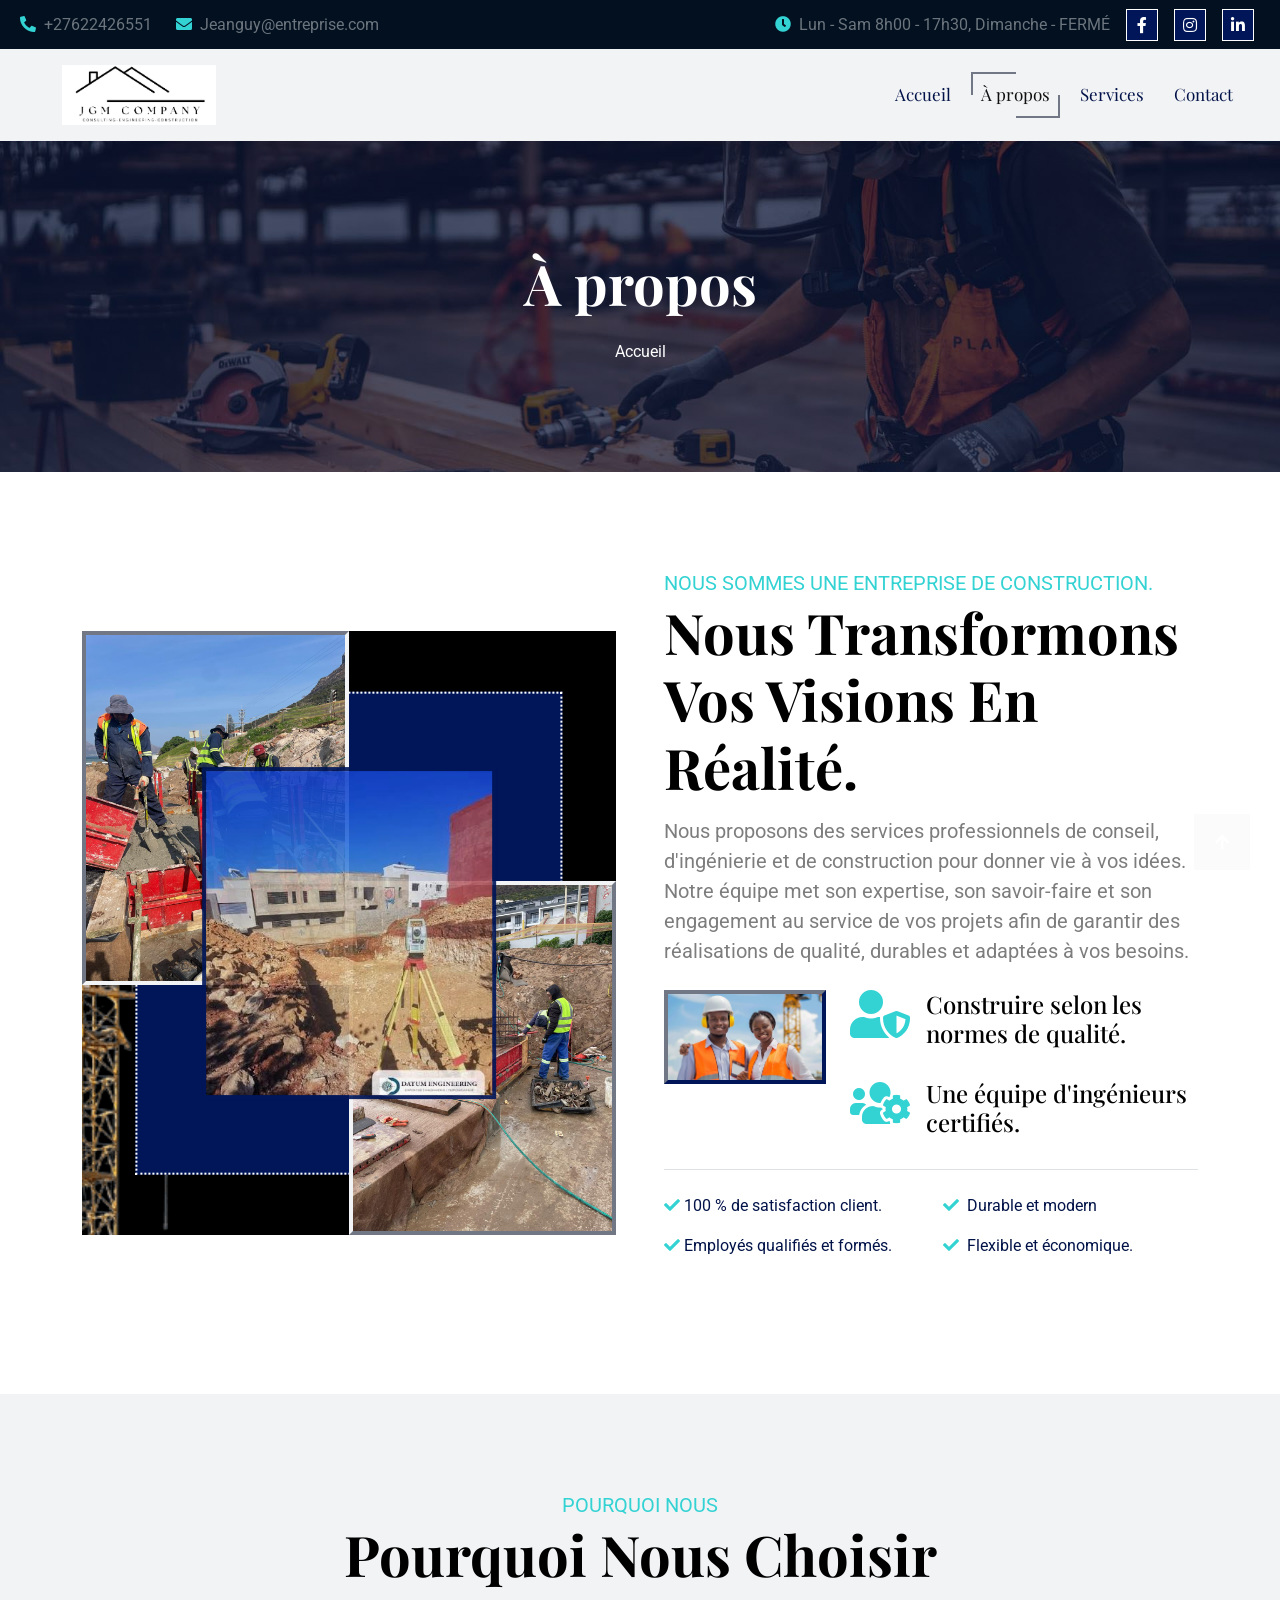
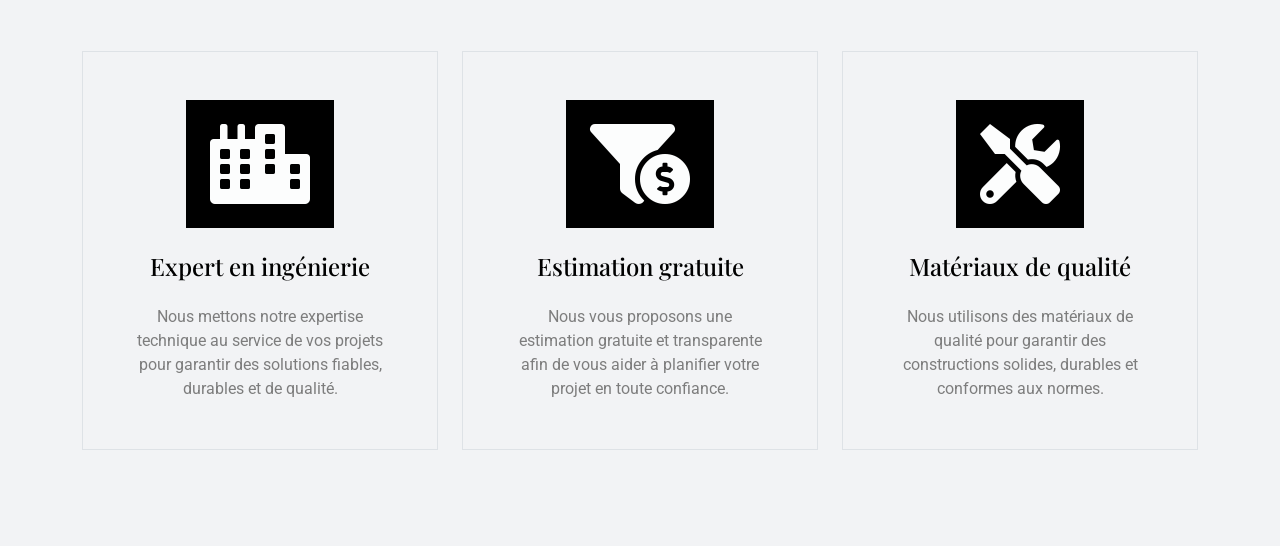
<file: Constra/about.html>
<!doctype html>
<html lang="en">
  <head>
    <meta charset="utf-8" />
    <title>Constra - Building Construction Website Template</title>
    <meta content="width=device-width, initial-scale=1.0" name="viewport" />
    <meta content="" name="keywords" />
    <meta content="" name="description" />

    <!-- Google Web Fonts -->
    <link rel="preconnect" href="https://fonts.googleapis.com" />
    <link rel="preconnect" href="https://fonts.gstatic.com" crossorigin />
    <link
      href="https://fonts.googleapis.com/css2?family=Playfair+Display:ital,wght@0,400..900;1,400..900&family=Roboto:wght@400;500;700&display=swap"
      rel="stylesheet"
    />

    <!-- Icon Font Stylesheet -->
    <link
      rel="stylesheet"
      href="https://use.fontawesome.com/releases/v5.15.4/css/all.css"
    />
    <link
      href="https://cdn.jsdelivr.net/npm/bootstrap-icons@1.4.1/font/bootstrap-icons.css"
      rel="stylesheet"
    />

    <!-- Libraries Stylesheet -->
    <link href="lib/animate/animate.min.css" rel="stylesheet" />

    <!-- Customized Bootstrap Stylesheet -->
    <link href="css/bootstrap.min.css" rel="stylesheet" />

    <!-- Template Stylesheet -->
    <link href="css/style.css" rel="stylesheet" />
  </head>

  <body>
    <!-- Spinner Start -->
    <div
      id="spinner"
      class="show bg-white position-fixed translate-middle w-100 vh-100 top-50 start-50 d-flex align-items-center justify-content-center"
    >
      <div
        class="spinner-border text-primary"
        style="width: 3rem; height: 3rem"
        role="status"
      >
        <span class="sr-only">Loading...</span>
      </div>
    </div>
    <!-- Spinner End -->

    <!-- Topbar Start -->
    <div
      class="container-fluid topbar d-none d-xl-block w-100"
      style="background-color: rgb(2, 16, 32)"
    >
      <div class="row gx-0 align-items-center" style="height: 45px">
        <div class="col-lg-6 text-center text-lg-start mb-lg-0">
          <div class="d-flex flex-wrap">
            <!-- <a href="#" class="text-muted me-4"
              ><i class="fas fa-map-marker-alt text-secondary me-2"></i>Find A
              Location</a
            > -->
            <a href="#" class="text-muted me-4"
              ><i class="fas fa-phone-alt text-secondary me-2"></i
              >+27622426551</a
            >
            <a href="#" class="text-muted me-0"
              ><i class="fas fa-envelope text-secondary me-2"></i
              >Jeanguy@entreprise.com</a
            >
          </div>
        </div>
        <div class="col-lg-6 text-center text-lg-end">
          <div class="d-flex align-items-center justify-content-end">
            <a href="#" class="text-muted me-3"
              ><i class="fas fa-clock text-secondary me-2"></i>Lun - Sam 8h00 -
              17h30, Dimanche - FERMÉ</a
            >
            <a
              href="#"
              class="btn btn-primary btn-square border border-white me-3"
              ><i class="fab fa-facebook-f"></i
            ></a>
            <!-- <a
              href="#"
              class="btn btn-primary btn-square border border-white me-3"
              ><i class="fab fa-twitter"></i
            ></a>-->
            <a
              href="#"
              class="btn btn-primary btn-square border border-white me-3"
              ><i class="fab fa-instagram"></i
            ></a>
            <a
              href="#"
              class="btn btn-primary btn-square border border-white me-3"
              ><i class="fab fa-linkedin-in"></i
            ></a>
          </div>
        </div>
      </div>
    </div>
    <!-- Topbar End -->

    <!-- Navbar & Hero Start -->
    <div class="container-fluid sticky-top px-0">
      <nav class="navbar navbar-expand-lg navbar-dark bg-light py-3 px-4">
        <a href="index.html" class="navbar-brand p-0">
          <img
            src="img/logo.jpg"
            alt="Logo"
            style="
              width: clamp(140px, 18vw, 230px);
              height: auto;
              max-width: 100%;
              max-height: 60px;
              object-fit: contain;
              display: block;
            "
          />
        </a>
        <button
          class="navbar-toggler"
          type="button"
          data-bs-toggle="collapse"
          data-bs-target="#navbarCollapse"
        >
          <span class="fa fa-bars"></span>
        </button>
        <div class="collapse navbar-collapse" id="navbarCollapse">
          <div class="navbar-nav ms-auto pt-2 pt-lg-0">
            <a href="index.html" class="nav-item nav-link">Accueil</a>
            <a href="about.html" class="nav-item nav-link active">À propos</a>
            <a href="service.html" class="nav-item nav-link">Services</a>
            <!-- <div class="nav-item dropdown">
              <a
                href="#"
                class="nav-link dropdown-toggle text-dark"
                data-bs-toggle="dropdown"
                >Pages</a
              >
              <div class="dropdown-menu m-lg-0">
                <a href="feature.html" class="dropdown-item">Fonctionnalités</a>
              
              </div>
            </div> -->
            <a href="contact.html" class="nav-item nav-link">Contact</a>
          </div>
          <div
            class="d-flex align-items-center flex-nowrap pt-3 pt-lg-0 ms-lg-2"
          ></div>
        </div>
      </nav>
    </div>
    <!-- Navbar & Hero End -->

    <!-- Header Start -->
    <div class="container-fluid bg-breadcrumb">
      <div class="container text-center py-5" style="max-width: 900px">
        <h4
          class="text-white display-4 mb-4 wow fadeInDown"
          data-wow-delay="0.1s"
        >
          À propos
        </h4>
        <ol
          class="breadcrumb d-flex justify-content-center mb-0 wow fadeInDown"
          data-wow-delay="0.3s"
        >
          <li class="breadcrumb-item"><a href="index.html">Accueil</a></li>
        </ol>
      </div>
    </div>
    <!-- Header End -->

    <!-- About Start -->
    <div class="container-fluid about py-5">
      <div class="container py-5">
        <div class="row g-5 align-items-center">
          <div class="col-xl-6 wow fadeInLeft" data-wow-delay="0.1s">
            <div class="about-item-image d-flex">
              <img src="img/about.jpg" class="img-1 img-fluid w-50" alt="" />
              <img src="img/about-3.jpg" class="img-2 img-fluid w-50" alt="" />
              <div class="about-item-image-content">
                <img
                  src="img/about-1.jfif"
                  class="img-fluid w-100 h-100"
                  style="object-fit: cover"
                  alt=""
                />
              </div>
            </div>
          </div>
          <div class="col-xl-6 wow fadeInRight" data-wow-delay="0.1s">
            <div class="about-item-content">
              <p class="text-uppercase text-secondary fs-5 mb-0">
                NOUS SOMMES UNE ENTREPRISE DE CONSTRUCTION.
              </p>
              <h2 class="display-4 text-capitalize mb-3">
                Nous transformons vos visions en réalité.
              </h2>
              <p class="mb-4 fs-5">
                Nous proposons des services professionnels de conseil,
                d'ingénierie et de construction pour donner vie à vos idées.
                Notre équipe met son expertise, son savoir-faire et son
                engagement au service de vos projets afin de garantir des
                réalisations de qualité, durables et adaptées à vos besoins.
              </p>
              <div class="pb-4 mb-4 border-bottom">
                <div class="row g-4">
                  <div class="col-lg-4">
                    <div class="about-item-content-img">
                      <img
                        src="img/about-2.jfif"
                        class="img-fluid w-100"
                        alt=""
                      />
                    </div>
                  </div>
                  <div class="col-lg-8">
                    <div class="d-flex mb-4">
                      <div class="text-secondary">
                        <i class="fas fa-user-shield fa-3x"></i>
                      </div>
                      <h4 class="ms-3">
                        Construire selon les normes de qualité.
                      </h4>
                    </div>
                    <div class="d-flex">
                      <div class="text-secondary">
                        <i class="fas fa-users-cog fa-3x"></i>
                      </div>
                      <h4 class="ms-3">Une équipe d'ingénieurs certifiés.</h4>
                    </div>
                  </div>
                </div>
              </div>
              <div class="row gy-0 gx-4 justify-content-between pb-4">
                <div class="col-lg-6">
                  <p class="text-dark">
                    <i class="fas fa-check text-secondary me-1"></i>100 % de
                    satisfaction client.
                  </p>
                  <p class="text-dark">
                    <i class="fas fa-check text-secondary me-1"></i>Employés
                    qualifiés et formés.
                  </p>
                </div>
                <div class="col-lg-6">
                  <p class="text-dark">
                    <i class="fas fa-check text-secondary me-1"></i> Durable et
                    modern
                  </p>
                  <p class="text-dark mb-0">
                    <i class="fas fa-check text-secondary me-1"></i> Flexible et
                    économique.
                  </p>
                </div>
              </div>
              <!-- <a
                class="btn btn-secondary d-inline-block py-3 px-5 me-2 flex-shrink-0 wow fadeInUp"
                data-wow-delay="0.1s"
                href="#"
                >Discover More</a
              > -->
            </div>
          </div>
        </div>
      </div>
    </div>
    <!-- About End -->

    <!-- Features Start -->
    <div class="container-fluid feature bg-light py-5">
      <div class="container py-5">
        <div
          class="text-center mx-auto pb-5 wow fadeInUp"
          data-wow-delay="0.2s"
          style="max-width: 800px"
        >
          <p class="text-uppercase text-secondary fs-5 mb-0">Pourquoi Nous</p>
          <h2 class="display-4 text-capitalize mb-3">Pourquoi Nous Choisir</h2>
        </div>
        <div class="row g-4">
          <div class="col-lg-4 wow fadeInUp" data-wow-delay="0.2s">
            <div class="feature-item text-center border p-5">
              <div class="feature-img bg-secondary d-inline-flex p-4">
                <i class="fas fa-city text-primary fa-5x"></i>
              </div>
              <a href="#" class="h4 d-block my-4">Expert en ingénierie</a>
              <p class="mb-0">
                Nous mettons notre expertise technique au service de vos projets
                pour garantir des solutions fiables, durables et de qualité.
              </p>
            </div>
          </div>
          <div class="col-lg-4 wow fadeInUp" data-wow-delay="0.4s">
            <div class="feature-item text-center border p-5">
              <div class="feature-img bg-secondary d-inline-flex p-4">
                <i class="fas fa-funnel-dollar text-primary fa-5x"></i>
              </div>
              <a href="#" class="h4 d-block my-4">Estimation gratuite</a>
              <p class="mb-0">
                Nous vous proposons une estimation gratuite et transparente afin
                de vous aider à planifier votre projet en toute confiance.
              </p>
            </div>
          </div>
          <div class="col-lg-4 wow fadeInUp" data-wow-delay="0.6s">
            <div class="feature-item text-center border p-5">
              <div class="feature-img bg-secondary d-inline-flex p-4">
                <i class="fas fa-tools text-primary fa-5x"></i>
              </div>
              <a href="#" class="h4 d-block my-4">Matériaux de qualité</a>
              <p class="mb-0">
                Nous utilisons des matériaux de qualité pour garantir des
                constructions solides, durables et conformes aux normes.
              </p>
            </div>
          </div>
        </div>
      </div>
    </div>
    <!-- Features End -->

    <!-- Copyright Start -->

    <!-- Copyright End -->

    <!-- Back to Top -->
    <a href="#" class="btn btn-secondary btn-lg-square back-to-top"
      ><i class="fa fa-arrow-up"></i
    ></a>

    <!-- JavaScript Libraries -->
    <script src="https://ajax.googleapis.com/ajax/libs/jquery/3.6.4/jquery.min.js"></script>
    <script src="https://cdn.jsdelivr.net/npm/bootstrap@5.0.0/dist/js/bootstrap.bundle.min.js"></script>
    <script src="lib/wow/wow.min.js"></script>
    <script src="lib/easing/easing.min.js"></script>
    <script src="lib/waypoints/waypoints.min.js"></script>

    <!-- Template Javascript -->
    <script src="js/main.js"></script>
  </body>
</html>
</file>
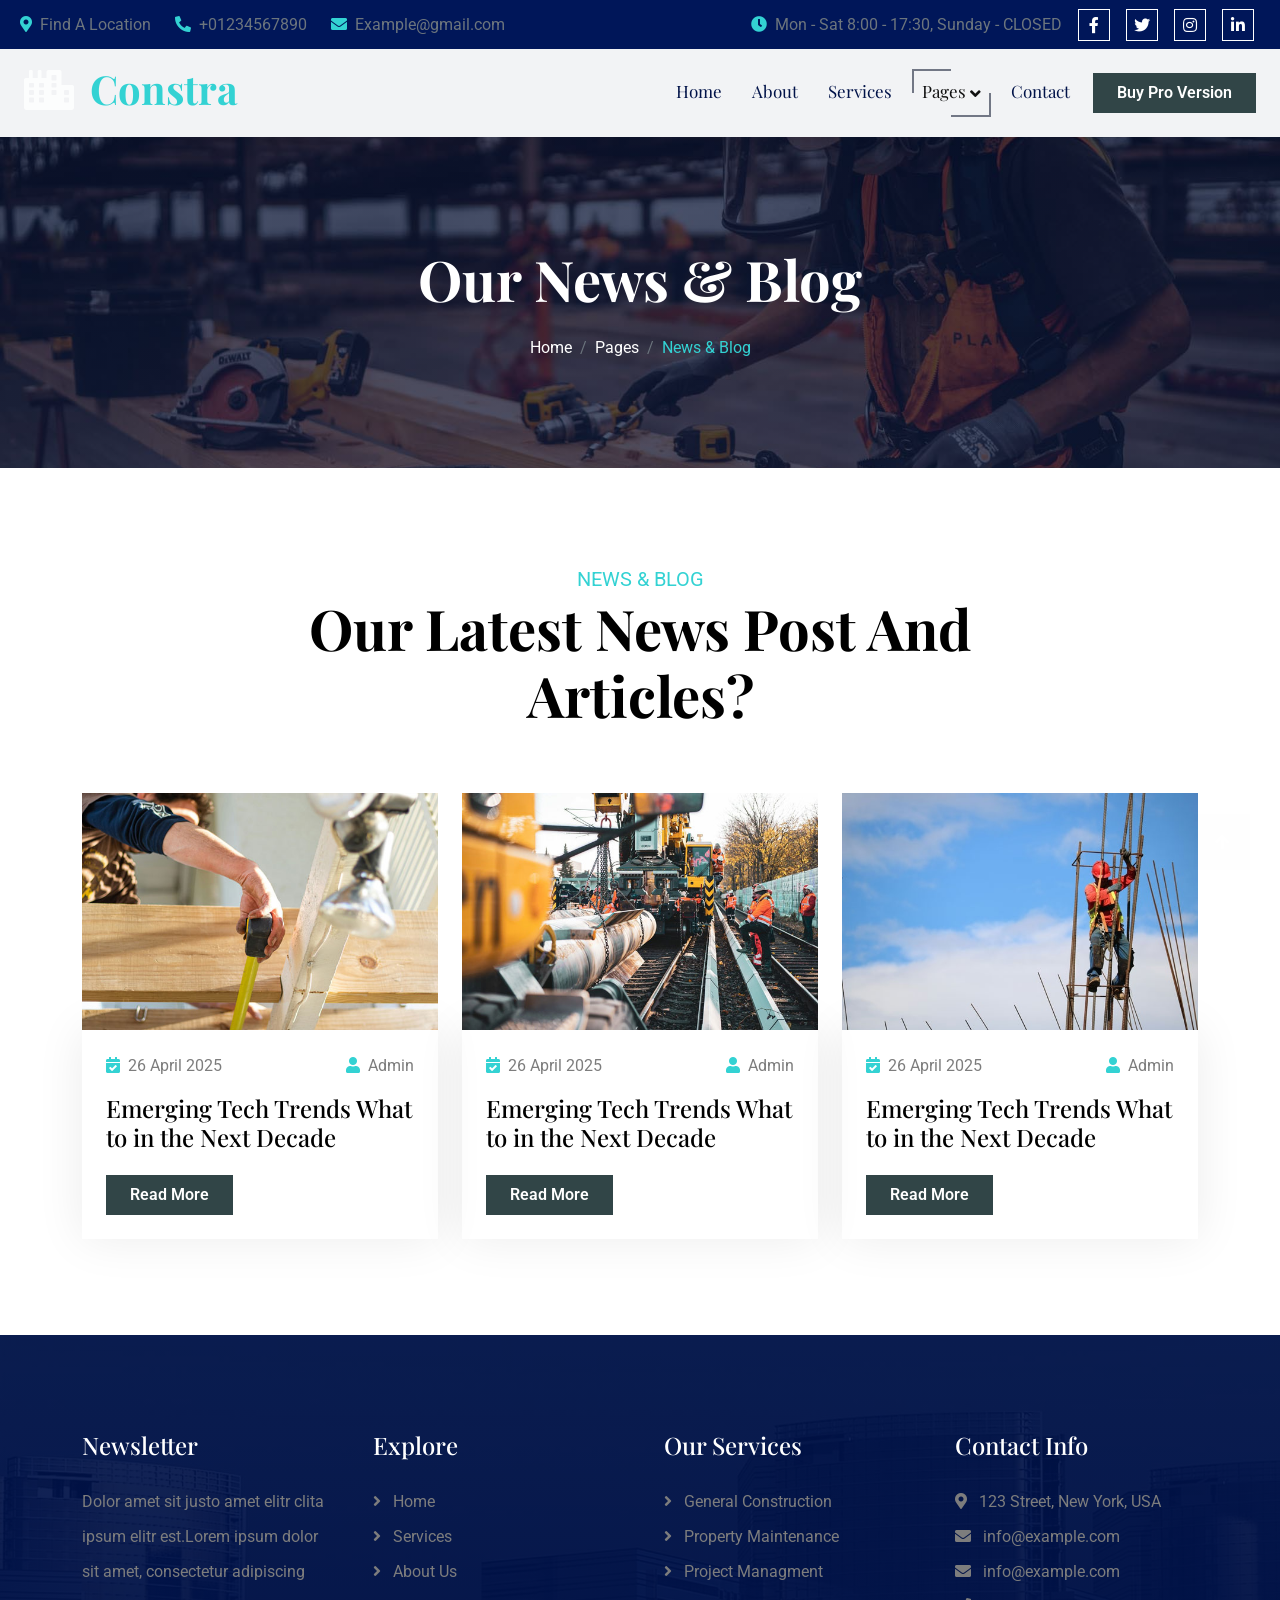
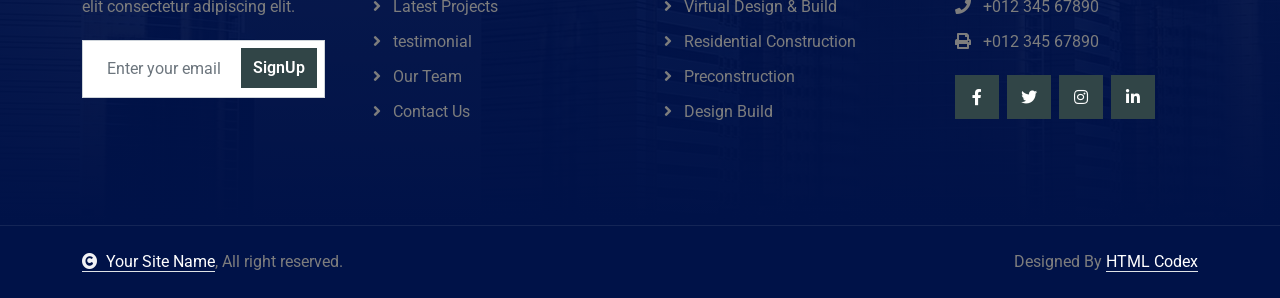
<file: Constra/blog.html>
<!DOCTYPE html>
<html lang="en">

    <head>
        <meta charset="utf-8">
        <title>Constra - Building Construction Website Template</title>
        <meta content="width=device-width, initial-scale=1.0" name="viewport">
        <meta content="" name="keywords">
        <meta content="" name="description">

        <!-- Google Web Fonts -->
        <link rel="preconnect" href="https://fonts.googleapis.com">
        <link rel="preconnect" href="https://fonts.gstatic.com" crossorigin>
        <link href="https://fonts.googleapis.com/css2?family=Playfair+Display:ital,wght@0,400..900;1,400..900&family=Roboto:wght@400;500;700&display=swap" rel="stylesheet"> 

        <!-- Icon Font Stylesheet -->
        <link rel="stylesheet" href="https://use.fontawesome.com/releases/v5.15.4/css/all.css"/>
        <link href="https://cdn.jsdelivr.net/npm/bootstrap-icons@1.4.1/font/bootstrap-icons.css" rel="stylesheet">

        <!-- Libraries Stylesheet -->
        <link href="lib/animate/animate.min.css" rel="stylesheet">

        <!-- Customized Bootstrap Stylesheet -->
        <link href="css/bootstrap.min.css" rel="stylesheet">

        <!-- Template Stylesheet -->
        <link href="css/style.css" rel="stylesheet">
    </head>

    <body>

        <!-- Spinner Start -->
        <div id="spinner" class="show bg-white position-fixed translate-middle w-100 vh-100 top-50 start-50 d-flex align-items-center justify-content-center">
            <div class="spinner-border text-primary" style="width: 3rem; height: 3rem;" role="status">
                <span class="sr-only">Loading...</span>
            </div>
        </div>
        <!-- Spinner End -->


        <!-- Topbar Start -->
        <div class="container-fluid topbar d-none d-xl-block w-100">
            <div class="row gx-0 align-items-center" style="height: 45px;">
                <div class="col-lg-6 text-center text-lg-start mb-lg-0">
                    <div class="d-flex flex-wrap">
                        <a href="#" class="text-muted me-4"><i class="fas fa-map-marker-alt text-secondary me-2"></i>Find A Location</a>
                        <a href="#" class="text-muted me-4"><i class="fas fa-phone-alt text-secondary me-2"></i>+01234567890</a>
                        <a href="#" class="text-muted me-0"><i class="fas fa-envelope text-secondary me-2"></i>Example@gmail.com</a>
                    </div>
                </div>
                <div class="col-lg-6 text-center text-lg-end">
                    <div class="d-flex align-items-center justify-content-end">
                        <a href="#" class="text-muted me-3"><i class="fas fa-clock text-secondary me-2"></i>Mon - Sat 8:00 - 17:30, Sunday - CLOSED</a>
                        <a href="#" class="btn btn-primary btn-square border border-white me-3"><i class="fab fa-facebook-f"></i></a>
                        <a href="#" class="btn btn-primary btn-square border border-white me-3"><i class="fab fa-twitter"></i></a>
                        <a href="#" class="btn btn-primary btn-square border border-white me-3"><i class="fab fa-instagram"></i></a>
                        <a href="#" class="btn btn-primary btn-square border border-white me-3"><i class="fab fa-linkedin-in"></i></a>
                    </div>
                </div>
            </div>
        </div>
        <!-- Topbar End -->


        <!-- Navbar & Hero Start -->
        <div class="container-fluid sticky-top px-0">
            <nav class="navbar navbar-expand-lg navbar-dark bg-light py-3 px-4">
                <a href="index.html" class="navbar-brand p-0">
                    <h1 class="text-secondary display-6"><i class="fas fa-city text-primary me-3"></i>Constra</h1>
                    <!-- <img src="img/logo.png" alt="Logo"> -->
                </a>
                <button class="navbar-toggler" type="button" data-bs-toggle="collapse" data-bs-target="#navbarCollapse">
                    <span class="fa fa-bars"></span>
                </button>
                <div class="collapse navbar-collapse" id="navbarCollapse">
                    <div class="navbar-nav ms-auto pt-2 pt-lg-0">
                        <a href="index.html" class="nav-item nav-link">Home</a>
                        <a href="about.html" class="nav-item nav-link">About</a>
                        <a href="service.html" class="nav-item nav-link">Services</a>
                        <div class="nav-item dropdown active">
                            <a href="#" class="nav-link dropdown-toggle text-dark active" data-bs-toggle="dropdown">Pages</a>
                            <div class="dropdown-menu m-lg-0">
                                <a href="feature.html" class="dropdown-item">Features</a>
                                <a href="blog.html" class="dropdown-item active">Our Blog</a>
                            </div>
                        </div>
                        <a href="contact.html" class="nav-item nav-link">Contact</a>
                    </div>
                    <div class="d-flex align-items-center flex-nowrap pt-3  pt-lg-0 ms-lg-2">
                        <a href="https://htmlcodex.com/downloading/?item=3351" class="btn btn-secondary py-2 px-4 flex-wrap flex-sm-shrink-0">Buy Pro Version</a>
                    </div>
                </div>
            </nav>
        </div>
        <!-- Navbar & Hero End -->

        <!-- Header Start -->
        <div class="container-fluid bg-breadcrumb">
            <div class="container text-center py-5" style="max-width: 900px;">
                <h4 class="text-white display-4 mb-4 wow fadeInDown" data-wow-delay="0.1s">Our News & Blog</h4>
                <ol class="breadcrumb d-flex justify-content-center mb-0 wow fadeInDown" data-wow-delay="0.3s">
                    <li class="breadcrumb-item"><a href="index.html">Home</a></li>
                    <li class="breadcrumb-item"><a href="#">Pages</a></li>
                    <li class="breadcrumb-item active text-secondary">News & Blog</li>
                </ol>    
            </div>
        </div>
        <!-- Header End -->

        <!-- Blog Start -->
        <div class="container-fluid blog py-5">
            <div class="container py-5">
                <div class="text-center mx-auto pb-5 wow fadeInUp" data-wow-delay="0.2s" style="max-width: 800px;">
                    <p class="text-uppercase text-secondary fs-5 mb-0">News & Blog</p>
                    <h2 class="display-4 text-capitalize mb-3">Our latest news post and articles?</h2>
                </div>
                <div class="row g-4">
                    <div class="col-lg-4 wow fadeInUp" data-wow-delay="0.2s">
                        <div class="blog-item h-100">
                            <div class="blog-img">
                                <img src="img/blog-1.jpg" class="img-fluid w-100" alt="">
                            </div>
                            <div class="blog-content p-4">
                                <div class="d-flex justify-content-between mb-3">
                                    <p class="mb-0"><i class="fa fa-calendar-check text-secondary me-1"></i> 26 April 2025</p>
                                    <p class="mb-0"><i class="fa fa-user text-secondary me-1"></i> Admin</p>
                                </div>
                                <a href="#" class="h4 d-block mb-4">Emerging Tech Trends What to in the Next Decade</a>
                                <a class="btn btn-secondary py-2 px-4" href="#">Read More</a>
                            </div>
                        </div>
                    </div>
                    <div class="col-lg-4 wow fadeInUp" data-wow-delay="0.4s">
                        <div class="blog-item h-100">
                            <div class="blog-img">
                                <img src="img/blog-2.jpg" class="img-fluid w-100" alt="">
                            </div>
                            <div class="blog-content p-4">
                                <div class="d-flex justify-content-between mb-3">
                                    <p class="mb-0"><i class="fa fa-calendar-check text-secondary me-1"></i> 26 April 2025</p>
                                    <p class="mb-0"><i class="fa fa-user text-secondary me-1"></i> Admin</p>
                                </div>
                                <a href="#" class="h4 d-block mb-4">Emerging Tech Trends What to in the Next Decade</a>
                                <a class="btn btn-secondary py-2 px-4" href="#">Read More</a>
                            </div>
                        </div>
                    </div>
                    <div class="col-lg-4 wow fadeInUp" data-wow-delay="0.6s">
                        <div class="blog-item h-100">
                            <div class="blog-img">
                                <img src="img/blog-3.jpg" class="img-fluid w-100" alt="">
                            </div>
                            <div class="blog-content p-4">
                                <div class="d-flex justify-content-between mb-3">
                                    <p class="mb-0"><i class="fa fa-calendar-check text-secondary me-1"></i> 26 April 2025</p>
                                    <p class="mb-0"><i class="fa fa-user text-secondary me-1"></i> Admin</p>
                                </div>
                                <a href="#" class="h4 d-block mb-4">Emerging Tech Trends What to in the Next Decade</a>
                                <a class="btn btn-secondary py-2 px-4" href="#">Read More</a>
                            </div>
                        </div>
                    </div>
                </div>
            </div>
        </div>
        <!-- Blog End -->

        <!-- Footer Start -->
        <div class="container-fluid footer py-5 wow fadeIn" data-wow-delay="0.2s">
            <div class="container py-5">
                <div class="row g-5">
                    <div class="col-md-6 col-lg-6 col-xl-3">
                        <div class="footer-item d-flex flex-column">
                            <div class="footer-item">
                                <h4 class="text-white mb-4">Newsletter</h4>
                                <p class="mb-3">Dolor amet sit justo amet elitr clita ipsum elitr est.Lorem ipsum dolor sit amet, consectetur adipiscing elit consectetur adipiscing elit.</p>
                                <div class="position-relative mx-auto">
                                    <input class="form-control w-100 py-3 ps-4 pe-5" type="text" placeholder="Enter your email">
                                    <button type="button" class="btn btn-secondary position-absolute top-0 end-0 py-2 mt-2 me-2">SignUp</button>
                                </div>
                            </div>
                        </div>
                    </div>
                    <div class="col-md-6 col-lg-6 col-xl-3">
                        <div class="footer-item d-flex flex-column">
                            <h4 class="text-white mb-4">Explore</h4>
                            <a href="#"><i class="fas fa-angle-right me-2"></i> Home</a>
                            <a href="#"><i class="fas fa-angle-right me-2"></i> Services</a>
                            <a href="#"><i class="fas fa-angle-right me-2"></i> About Us</a>
                            <a href="#"><i class="fas fa-angle-right me-2"></i> Latest Projects</a>
                            <a href="#"><i class="fas fa-angle-right me-2"></i> testimonial</a>
                            <a href="#"><i class="fas fa-angle-right me-2"></i> Our Team</a>
                            <a href="#"><i class="fas fa-angle-right me-2"></i> Contact Us</a>
                        </div>
                    </div>
                    <div class="col-md-6 col-lg-6 col-xl-3">
                        <div class="footer-item d-flex flex-column">
                            <h4 class="text-white mb-4">Our Services</h4>
                            <a href="#"><i class="fas fa-angle-right me-2"></i> General Construction</a>
                            <a href="#"><i class="fas fa-angle-right me-2"></i> Property Maintenance</a>
                            <a href="#"><i class="fas fa-angle-right me-2"></i> Project Managment</a>
                            <a href="#"><i class="fas fa-angle-right me-2"></i> Virtual Design & Build</a>
                            <a href="#"><i class="fas fa-angle-right me-2"></i> Residential Construction</a>
                            <a href="#"><i class="fas fa-angle-right me-2"></i> Preconstruction</a>
                            <a href="#"><i class="fas fa-angle-right me-2"></i> Design Build</a>
                        </div>
                    </div>
                    <div class="col-md-6 col-lg-6 col-xl-3">
                        <div class="footer-item d-flex flex-column">
                            <h4 class="text-white mb-4">Contact Info</h4>
                            <a href=""><i class="fa fa-map-marker-alt me-2"></i> 123 Street, New York, USA</a>
                            <a href=""><i class="fas fa-envelope me-2"></i> info@example.com</a>
                            <a href=""><i class="fas fa-envelope me-2"></i> info@example.com</a>
                            <a href=""><i class="fas fa-phone me-2"></i> +012 345 67890</a>
                            <a href="" class="mb-3"><i class="fas fa-print me-2"></i> +012 345 67890</a>
                            <div class="footer-btn d-flex align-items-center">
                                <a class="btn btn-secondary btn-md-square me-2" href=""><i class="fab fa-facebook-f text-white"></i></a>
                                <a class="btn btn-secondary btn-md-square me-2" href=""><i class="fab fa-twitter text-white"></i></a>
                                <a class="btn btn-secondary btn-md-square me-2" href=""><i class="fab fa-instagram text-white"></i></a>
                                <a class="btn btn-secondary btn-md-square me-0" href=""><i class="fab fa-linkedin-in text-white"></i></a>
                            </div>
                        </div>
                    </div>
                </div>
            </div>
        </div>
        <!-- Footer End -->

        
        <!-- Copyright Start -->
        <div class="container-fluid copyright py-4">
            <div class="container">
                <div class="row g-4 align-items-center">
                    <div class="col-md-6 text-center text-md-start mb-md-0">
                        <span class="text-body"><a href="#" class="border-bottom text-white"><i class="fas fa-copyright text-light me-2"></i>Your Site Name</a>, All right reserved.</span>
                    </div>
                    <div class="col-md-6 text-center text-md-end text-body">
                        <!--/*** The author’s attribution link must remain intact in the template. ***/-->
                        <!--/*** If you wish to remove this credit link, please purchase the Pro Version . ***/-->
                        Designed By <a class="border-bottom text-white" href="https://htmlcodex.com">HTML Codex</a>
                    </div>
                </div>
            </div>
        </div>
        <!-- Copyright End -->


        <!-- Back to Top -->
        <a href="#" class="btn btn-secondary btn-lg-square back-to-top"><i class="fa fa-arrow-up"></i></a>   

        
    <!-- JavaScript Libraries -->
    <script src="https://ajax.googleapis.com/ajax/libs/jquery/3.6.4/jquery.min.js"></script>
    <script src="https://cdn.jsdelivr.net/npm/bootstrap@5.0.0/dist/js/bootstrap.bundle.min.js"></script>
    <script src="lib/wow/wow.min.js"></script>
    <script src="lib/easing/easing.min.js"></script>
    <script src="lib/waypoints/waypoints.min.js"></script>
    

    <!-- Template Javascript -->
    <script src="js/main.js"></script>
    </body>

</html>
</file>
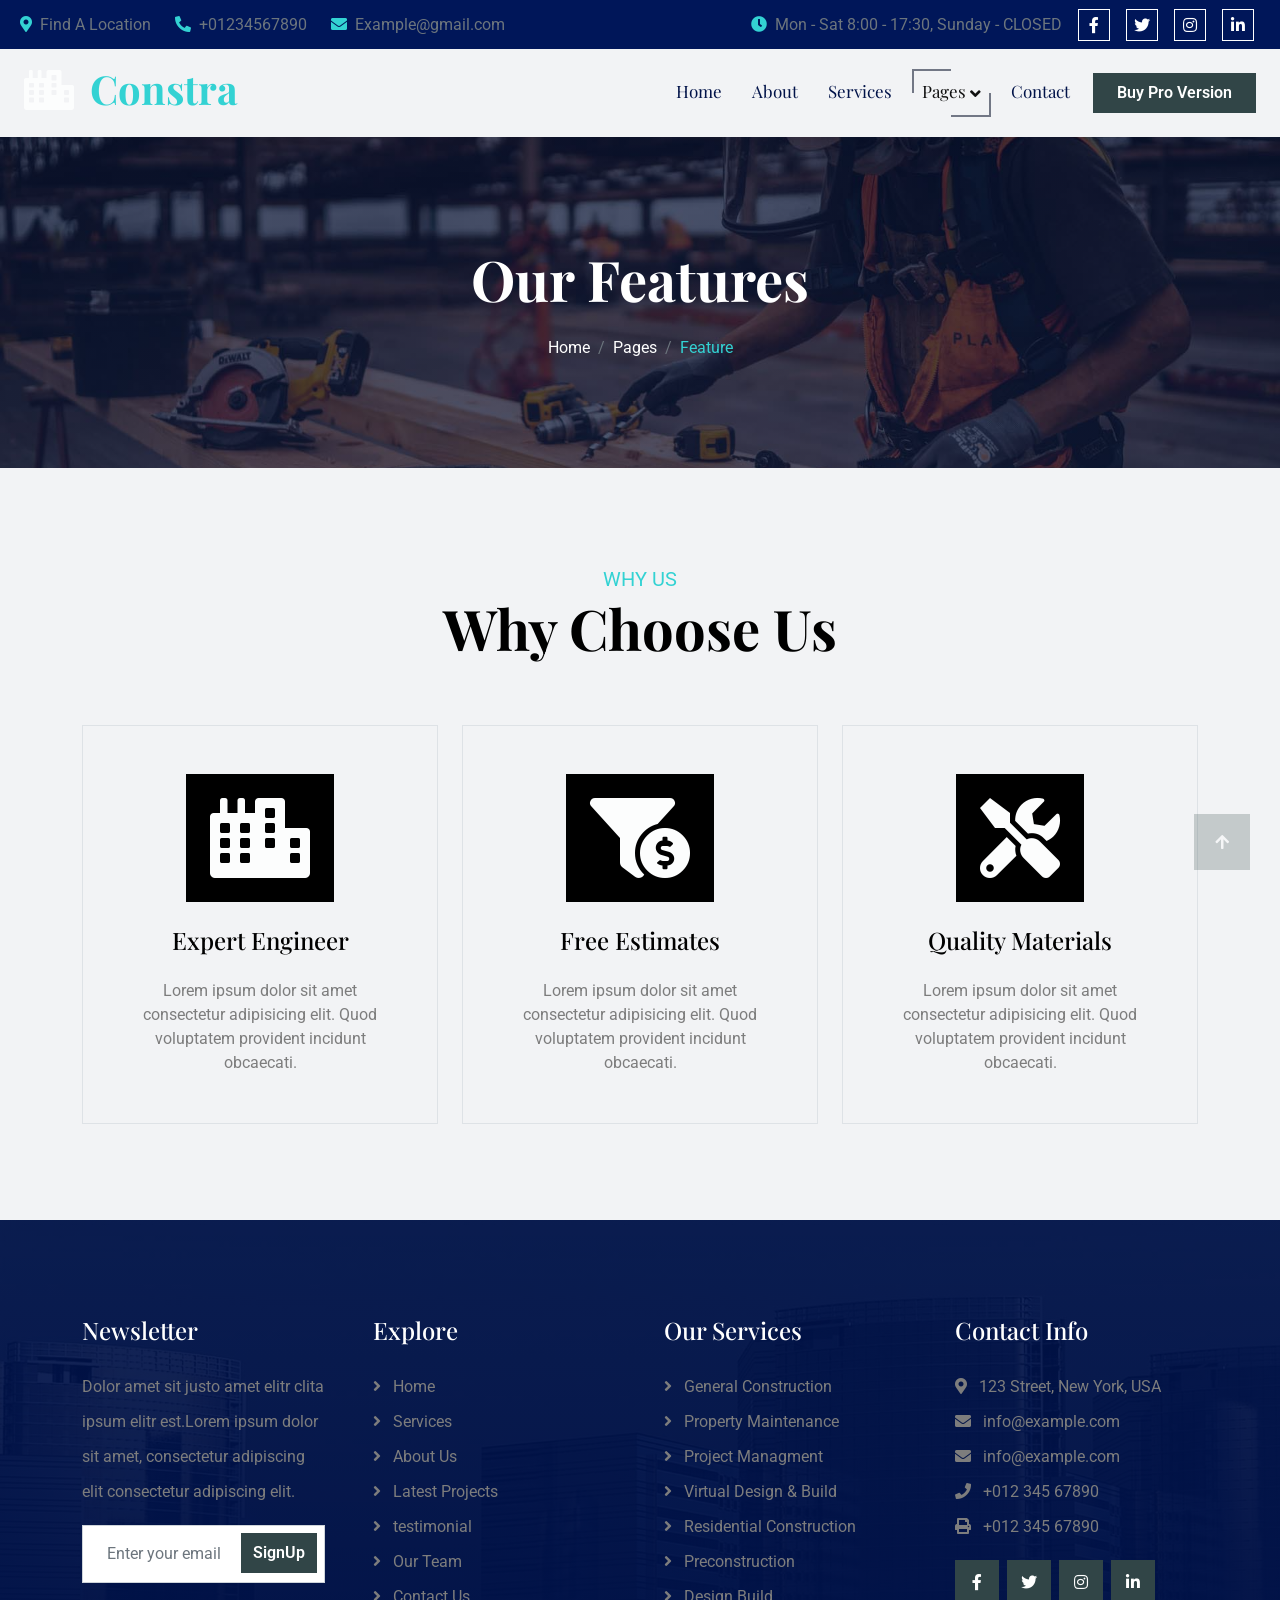
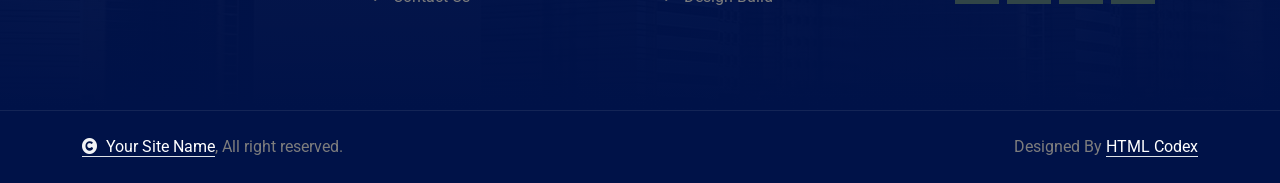
<file: Constra/feature.html>
<!DOCTYPE html>
<html lang="en">

    <head>
        <meta charset="utf-8">
        <title>Constra - Building Construction Website Template</title>
        <meta content="width=device-width, initial-scale=1.0" name="viewport">
        <meta content="" name="keywords">
        <meta content="" name="description">

        <!-- Google Web Fonts -->
        <link rel="preconnect" href="https://fonts.googleapis.com">
        <link rel="preconnect" href="https://fonts.gstatic.com" crossorigin>
        <link href="https://fonts.googleapis.com/css2?family=Playfair+Display:ital,wght@0,400..900;1,400..900&family=Roboto:wght@400;500;700&display=swap" rel="stylesheet"> 

        <!-- Icon Font Stylesheet -->
        <link rel="stylesheet" href="https://use.fontawesome.com/releases/v5.15.4/css/all.css"/>
        <link href="https://cdn.jsdelivr.net/npm/bootstrap-icons@1.4.1/font/bootstrap-icons.css" rel="stylesheet">

        <!-- Libraries Stylesheet -->
        <link href="lib/animate/animate.min.css" rel="stylesheet">

        <!-- Customized Bootstrap Stylesheet -->
        <link href="css/bootstrap.min.css" rel="stylesheet">

        <!-- Template Stylesheet -->
        <link href="css/style.css" rel="stylesheet">
    </head>

    <body>

        <!-- Spinner Start -->
        <div id="spinner" class="show bg-white position-fixed translate-middle w-100 vh-100 top-50 start-50 d-flex align-items-center justify-content-center">
            <div class="spinner-border text-primary" style="width: 3rem; height: 3rem;" role="status">
                <span class="sr-only">Loading...</span>
            </div>
        </div>
        <!-- Spinner End -->


        <!-- Topbar Start -->
        <div class="container-fluid topbar d-none d-xl-block w-100">
            <div class="row gx-0 align-items-center" style="height: 45px;">
                <div class="col-lg-6 text-center text-lg-start mb-lg-0">
                    <div class="d-flex flex-wrap">
                        <a href="#" class="text-muted me-4"><i class="fas fa-map-marker-alt text-secondary me-2"></i>Find A Location</a>
                        <a href="#" class="text-muted me-4"><i class="fas fa-phone-alt text-secondary me-2"></i>+01234567890</a>
                        <a href="#" class="text-muted me-0"><i class="fas fa-envelope text-secondary me-2"></i>Example@gmail.com</a>
                    </div>
                </div>
                <div class="col-lg-6 text-center text-lg-end">
                    <div class="d-flex align-items-center justify-content-end">
                        <a href="#" class="text-muted me-3"><i class="fas fa-clock text-secondary me-2"></i>Mon - Sat 8:00 - 17:30, Sunday - CLOSED</a>
                        <a href="#" class="btn btn-primary btn-square border border-white me-3"><i class="fab fa-facebook-f"></i></a>
                        <a href="#" class="btn btn-primary btn-square border border-white me-3"><i class="fab fa-twitter"></i></a>
                        <a href="#" class="btn btn-primary btn-square border border-white me-3"><i class="fab fa-instagram"></i></a>
                        <a href="#" class="btn btn-primary btn-square border border-white me-3"><i class="fab fa-linkedin-in"></i></a>
                    </div>
                </div>
            </div>
        </div>
        <!-- Topbar End -->


        <!-- Navbar & Hero Start -->
        <div class="container-fluid sticky-top px-0">
            <nav class="navbar navbar-expand-lg navbar-dark bg-light py-3 px-4">
                <a href="index.html" class="navbar-brand p-0">
                    <h1 class="text-secondary display-6"><i class="fas fa-city text-primary me-3"></i>Constra</h1>
                    <!-- <img src="img/logo.png" alt="Logo"> -->
                </a>
                <button class="navbar-toggler" type="button" data-bs-toggle="collapse" data-bs-target="#navbarCollapse">
                    <span class="fa fa-bars"></span>
                </button>
                <div class="collapse navbar-collapse" id="navbarCollapse">
                    <div class="navbar-nav ms-auto pt-2 pt-lg-0">
                        <a href="index.html" class="nav-item nav-link">Home</a>
                        <a href="about.html" class="nav-item nav-link">About</a>
                        <a href="service.html" class="nav-item nav-link">Services</a>
                        <div class="nav-item dropdown active">
                            <a href="#" class="nav-link dropdown-toggle text-dark active" data-bs-toggle="dropdown">Pages</a>
                            <div class="dropdown-menu m-lg-0">
                                <a href="feature.html" class="dropdown-item active">Features</a>
                                <a href="blog.html" class="dropdown-item">Our Blog</a>
                            </div>
                        </div>
                        <a href="contact.html" class="nav-item nav-link">Contact</a>
                    </div>
                    <div class="d-flex align-items-center flex-nowrap pt-3  pt-lg-0 ms-lg-2">
                        <a href="https://htmlcodex.com/downloading/?item=3351" class="btn btn-secondary py-2 px-4 flex-wrap flex-sm-shrink-0">Buy Pro Version</a>
                    </div>
                </div>
            </nav>
        </div>
        <!-- Navbar & Hero End -->

        <!-- Header Start -->
        <div class="container-fluid bg-breadcrumb">
            <div class="container text-center py-5" style="max-width: 900px;">
                <h4 class="text-white display-4 mb-4 wow fadeInDown" data-wow-delay="0.1s">Our Features</h4>
                <ol class="breadcrumb d-flex justify-content-center mb-0 wow fadeInDown" data-wow-delay="0.3s">
                    <li class="breadcrumb-item"><a href="index.html">Home</a></li>
                    <li class="breadcrumb-item"><a href="#">Pages</a></li>
                    <li class="breadcrumb-item active text-secondary">Feature</li>
                </ol>    
            </div>
        </div>
        <!-- Header End -->

        <!-- Features Start -->
        <div class="container-fluid feature bg-light py-5">
            <div class="container py-5">
                <div class="text-center mx-auto pb-5 wow fadeInUp" data-wow-delay="0.2s" style="max-width: 800px;">
                    <p class="text-uppercase text-secondary fs-5 mb-0">WHy US</p>
                    <h2 class="display-4 text-capitalize mb-3">Why Choose Us</h2>
                </div>
                <div class="row g-4">
                    <div class="col-lg-4 wow fadeInUp" data-wow-delay="0.2s">
                        <div class="feature-item text-center border p-5">
                            <div class="feature-img bg-secondary d-inline-flex p-4">
                                <i class="fas fa-city text-primary fa-5x"></i>
                            </div>
                            <a href="#" class="h4 d-block my-4">Expert Engineer</a>
                            <p class="mb-0">Lorem ipsum dolor sit amet consectetur adipisicing elit. Quod voluptatem provident incidunt obcaecati.</p>
                        </div>
                    </div>
                    <div class="col-lg-4 wow fadeInUp" data-wow-delay="0.4s">
                        <div class="feature-item text-center border p-5">
                            <div class="feature-img bg-secondary d-inline-flex p-4">
                                <i class="fas fa-funnel-dollar text-primary fa-5x"></i>
                            </div>
                            <a href="#" class="h4 d-block my-4">Free Estimates</a>
                            <p class="mb-0">Lorem ipsum dolor sit amet consectetur adipisicing elit. Quod voluptatem provident incidunt obcaecati.</p>
                        </div>
                    </div>
                    <div class="col-lg-4 wow fadeInUp" data-wow-delay="0.6s">
                        <div class="feature-item text-center border p-5">
                            <div class="feature-img bg-secondary d-inline-flex p-4">
                                <i class="fas fa-tools text-primary fa-5x"></i>
                            </div>
                            <a href="#" class="h4 d-block my-4">Quality Materials</a>
                            <p class="mb-0">Lorem ipsum dolor sit amet consectetur adipisicing elit. Quod voluptatem provident incidunt obcaecati.</p>
                        </div>
                    </div>
                </div>
            </div>
        </div>
        <!-- Features End -->

        <!-- Footer Start -->
        <div class="container-fluid footer py-5 wow fadeIn" data-wow-delay="0.2s">
            <div class="container py-5">
                <div class="row g-5">
                    <div class="col-md-6 col-lg-6 col-xl-3">
                        <div class="footer-item d-flex flex-column">
                            <div class="footer-item">
                                <h4 class="text-white mb-4">Newsletter</h4>
                                <p class="mb-3">Dolor amet sit justo amet elitr clita ipsum elitr est.Lorem ipsum dolor sit amet, consectetur adipiscing elit consectetur adipiscing elit.</p>
                                <div class="position-relative mx-auto">
                                    <input class="form-control w-100 py-3 ps-4 pe-5" type="text" placeholder="Enter your email">
                                    <button type="button" class="btn btn-secondary position-absolute top-0 end-0 py-2 mt-2 me-2">SignUp</button>
                                </div>
                            </div>
                        </div>
                    </div>
                    <div class="col-md-6 col-lg-6 col-xl-3">
                        <div class="footer-item d-flex flex-column">
                            <h4 class="text-white mb-4">Explore</h4>
                            <a href="#"><i class="fas fa-angle-right me-2"></i> Home</a>
                            <a href="#"><i class="fas fa-angle-right me-2"></i> Services</a>
                            <a href="#"><i class="fas fa-angle-right me-2"></i> About Us</a>
                            <a href="#"><i class="fas fa-angle-right me-2"></i> Latest Projects</a>
                            <a href="#"><i class="fas fa-angle-right me-2"></i> testimonial</a>
                            <a href="#"><i class="fas fa-angle-right me-2"></i> Our Team</a>
                            <a href="#"><i class="fas fa-angle-right me-2"></i> Contact Us</a>
                        </div>
                    </div>
                    <div class="col-md-6 col-lg-6 col-xl-3">
                        <div class="footer-item d-flex flex-column">
                            <h4 class="text-white mb-4">Our Services</h4>
                            <a href="#"><i class="fas fa-angle-right me-2"></i> General Construction</a>
                            <a href="#"><i class="fas fa-angle-right me-2"></i> Property Maintenance</a>
                            <a href="#"><i class="fas fa-angle-right me-2"></i> Project Managment</a>
                            <a href="#"><i class="fas fa-angle-right me-2"></i> Virtual Design & Build</a>
                            <a href="#"><i class="fas fa-angle-right me-2"></i> Residential Construction</a>
                            <a href="#"><i class="fas fa-angle-right me-2"></i> Preconstruction</a>
                            <a href="#"><i class="fas fa-angle-right me-2"></i> Design Build</a>
                        </div>
                    </div>
                    <div class="col-md-6 col-lg-6 col-xl-3">
                        <div class="footer-item d-flex flex-column">
                            <h4 class="text-white mb-4">Contact Info</h4>
                            <a href=""><i class="fa fa-map-marker-alt me-2"></i> 123 Street, New York, USA</a>
                            <a href=""><i class="fas fa-envelope me-2"></i> info@example.com</a>
                            <a href=""><i class="fas fa-envelope me-2"></i> info@example.com</a>
                            <a href=""><i class="fas fa-phone me-2"></i> +012 345 67890</a>
                            <a href="" class="mb-3"><i class="fas fa-print me-2"></i> +012 345 67890</a>
                            <div class="footer-btn d-flex align-items-center">
                                <a class="btn btn-secondary btn-md-square me-2" href=""><i class="fab fa-facebook-f text-white"></i></a>
                                <a class="btn btn-secondary btn-md-square me-2" href=""><i class="fab fa-twitter text-white"></i></a>
                                <a class="btn btn-secondary btn-md-square me-2" href=""><i class="fab fa-instagram text-white"></i></a>
                                <a class="btn btn-secondary btn-md-square me-0" href=""><i class="fab fa-linkedin-in text-white"></i></a>
                            </div>
                        </div>
                    </div>
                </div>
            </div>
        </div>
        <!-- Footer End -->

        
        <!-- Copyright Start -->
        <div class="container-fluid copyright py-4">
            <div class="container">
                <div class="row g-4 align-items-center">
                    <div class="col-md-6 text-center text-md-start mb-md-0">
                        <span class="text-body"><a href="#" class="border-bottom text-white"><i class="fas fa-copyright text-light me-2"></i>Your Site Name</a>, All right reserved.</span>
                    </div>
                    <div class="col-md-6 text-center text-md-end text-body">
                        <!--/*** The author’s attribution link must remain intact in the template. ***/-->
                        <!--/*** If you wish to remove this credit link, please purchase the Pro Version . ***/-->
                        Designed By <a class="border-bottom text-white" href="https://htmlcodex.com">HTML Codex</a>
                    </div>
                </div>
            </div>
        </div>
        <!-- Copyright End -->


        <!-- Back to Top -->
        <a href="#" class="btn btn-secondary btn-lg-square back-to-top"><i class="fa fa-arrow-up"></i></a>   

        
    <!-- JavaScript Libraries -->
    <script src="https://ajax.googleapis.com/ajax/libs/jquery/3.6.4/jquery.min.js"></script>
    <script src="https://cdn.jsdelivr.net/npm/bootstrap@5.0.0/dist/js/bootstrap.bundle.min.js"></script>
    <script src="lib/wow/wow.min.js"></script>
    <script src="lib/easing/easing.min.js"></script>
    <script src="lib/waypoints/waypoints.min.js"></script>
    

    <!-- Template Javascript -->
    <script src="js/main.js"></script>
    </body>

</html>
</file>
<file: Constra/css/style.css>
/*** Spinner Start ***/
/*** Spinner ***/
#spinner {
  opacity: 0;
  visibility: hidden;
  transition:
    opacity 0.5s ease-out,
    visibility 0s linear 0.5s;
  z-index: 99999;
}

#spinner.show {
  transition:
    opacity 0.5s ease-out,
    visibility 0s linear 0s;
  visibility: visible;
  opacity: 1;
}
/*** Spinner End ***/

.back-to-top {
  position: fixed;
  right: 30px;
  bottom: 30px;
  transition: 0.5s;
  z-index: 99;
}

/*** Button Start ***/
.btn {
  font-weight: 600;
  transition: 0.5s;
}

.btn-square {
  width: 32px;
  height: 32px;
}

.btn-sm-square {
  width: 34px;
  height: 34px;
}

.btn-md-square {
  width: 44px;
  height: 44px;
}

.btn-lg-square {
  width: 56px;
  height: 56px;
}

.btn-xl-square {
  width: 66px;
  height: 66px;
}

.btn-square,
.btn-sm-square,
.btn-md-square,
.btn-lg-square,
.btn-xl-square {
  padding: 0;
  display: flex;
  align-items: center;
  justify-content: center;
  font-weight: normal;
}

.btn.btn-primary {
  border: none;
}

.btn.btn-primary:hover {
  background: var(--bs-secondary);
}

.btn.btn-secondary {
  color: var(--bs-white);
  border: none;
}

.btn.btn-secondary:hover {
  background: var(--bs-primary);
}
/*** Topbar Start ***/
.topbar {
  padding: 2px 10px 2px 20px;
  background: var(--bs-primary);
}
/*** Topbar End ***/

/*** Navbar ***/
.sticky-top {
  transition: 1s;
}

.navbar .navbar-nav .nav-item.nav-link,
.navbar .navbar-nav .nav-link {
  color: var(--bs-dark);
}

.navbar .navbar-nav .nav-link {
  position: relative;
  padding: 10px;
  font-weight: 400;
  font-family: "Playfair Display", serif;
  font-size: 17px;
  transition: 0.5s;
  z-index: 99;
}

.navbar .navbar-nav .nav-item {
  margin: 0 5px;
}

.navbar .navbar-nav .nav-item::before,
.navbar .navbar-nav .nav-item::after {
  content: "";
  width: 0;
  height: 0;
  position: absolute;
  border: 2px solid var(--bs-secondary);
  opacity: 0;
  transition: 0.5s;
  z-index: 2 !important;
}

.navbar .navbar-nav .nav-item::before {
  top: 0;
  left: 0;
  border-bottom: 0;
  border-right: 0;
}
.navbar .navbar-nav .nav-item::after {
  bottom: 0;
  right: 0;
  border-top: 0;
  border-left: 0;
}

.navbar .navbar-nav .nav-item:hover::after,
.navbar .navbar-nav .nav-item:hover::before,
.navbar .navbar-nav .nav-item.active::after,
.navbar .navbar-nav .nav-item.active::before {
  width: 50%;
  height: 50%;
  opacity: 1;
}

.navbar .navbar-nav .nav-link:hover,
.navbar .navbar-nav .nav-link.active,
.sticky-top .navbar .navbar-nav .nav-link:hover,
.sticky-top .navbar .navbar-nav .nav-link.active {
  color: #101010 !important;
}

.navbar .dropdown-toggle::after {
  border: none;
  content: "\f107" !important;
  font-family: "Font Awesome 5 Free";
  font-weight: 600;
  vertical-align: middle;
}

.navbar .navbar-toggler {
  padding: 8px 15px;
  color: white;
  background: #000;
}

.nav-bar .navbar-toggler {
  color: var(--bs-dark);
  box-shadow: none !important;
}

.navbar .nav-item:hover .dropdown-menu {
  transform: rotateX(0deg);
  visibility: visible;
  background: var(--bs-light);
  transition: 0.5s;
  opacity: 1;
}

.navbar .nav-item .dropdown-menu {
  background: var(--bs-light);
  transition: 0.5s;
}

.navbar .nav-item .dropdown-menu .dropdown-item {
  transition: 0.5s;
}

.dropdown .dropdown-menu .dropdown-item:hover,
.dropdown .dropdown-menu .dropdown-item.active {
  background: var(--bs-secondary);
  color: var(--bs-white);
}

@media (min-width: 992px) {
  .navbar .nav-item .dropdown-menu {
    display: block;
    visibility: hidden;
    top: 100%;
    margin-top: 15% !important;
    transform: rotateX(-75deg);
    transform-origin: 0 0;
    border: 0;
    transition: 0.5s;
    opacity: 0;
    z-index: 9;
  }
}

@media (max-width: 991px) {
  .navbar .nav-item .dropdown-menu {
    position: relative;
    margin-top: 0;
    transition: 0.5s;
  }

  .navbar .navbar-nav .nav-item::after,
  .navbar .navbar-nav .nav-item::before {
    display: none;
  }

  .navbar .navbar-nav .nav-item:hover::after,
  .navbar .navbar-nav .nav-item:hover::before,
  .navbar .navbar-nav .nav-item.active::after,
  .navbar .navbar-nav .nav-item.active::before {
    display: none;
  }

  .navbar .navbar-nav .nav-link {
    padding: 12px 0;
  }

  .navbar .navbar-nav .nav-item {
    margin: 0;
  }

  .navbar .navbar-nav .nav-item.nav-link {
    padding: 12px 0;
  }
}
/*** Navbar End ***/

/*** Single Page Hero Header Start ***/
.bg-breadcrumb {
  position: relative;
  overflow: hidden;
  background:
    linear-gradient(rgba(1, 13, 48, 0.7), rgba(8, 20, 56, 0.7)),
    url(../img/carousel-2.jpg);
  background-position: center center;
  background-repeat: no-repeat;
  background-size: cover;
  padding: 60px 0 60px 0;
}

.bg-breadcrumb .breadcrumb {
  position: relative;
}

.bg-breadcrumb .breadcrumb .breadcrumb-item a {
  color: var(--bs-white);
}
/*** Single Page Hero Header End ***/

/*** Carousel Start ***/
.carousel .carousel-inner .carousel-item {
  position: relative;
  overflow: hidden;
  height: 100vh;
}

@media (min-width: 992px) {
  .carousel .carousel-inner .carousel-item img {
    height: 100%;
    object-fit: cover;
  }
}

@media (max-width: 991px) {
  .carousel .carousel-inner .carousel-item {
    height: 700px;
  }
  .carousel .carousel-inner .carousel-item img {
    height: 700px;
    object-fit: cover;
  }
}

@media (max-width: 576px) {
  .carousel-item .carousel-caption h1 {
    font-size: 36px;
  }

  .carousel-item .carousel-caption p.fs-5 {
    font-size: 15px;
  }
}

.carousel .carousel-inner .carousel-item::after {
  content: "";
  position: absolute;
  top: 0;
  left: 0;
  width: 100%;
  height: 100%;
  background: rgba(0, 0, 0, 0.5);
  z-index: 1;
}

.carousel .carousel-inner .carousel-item .carousel-caption {
  height: 100%;
  display: flex;
  flex-direction: column;
  justify-content: center;
  z-index: 2;
}

.carousel .carousel-indicators {
  margin-bottom: 40px;
  display: flex;
  align-items: center;
  justify-content: center;
  background: transparent !important;
  z-index: 5;
}

.carousel .carousel-indicators li,
.carousel .carousel-indicators li,
.carousel .carousel-indicators li {
  margin-right: 30px !important;
  width: 10px;
  height: 10px;
  border: 6px solid var(--bs-secondary);
  background: var(--bs-white);
  transition: 0.5s;
}

.carousel .carousel-indicators li.active {
  border: 10px solid var(--bs-primary);
}

.carousel .carousel-control-prev,
.carousel .carousel-control-next {
  background: transparent;
}

.carousel .carousel-control-prev .carousel-control-prev-icon {
  position: absolute;
  left: 0;
  padding: 25px 30px;
  background: #181717;
}

.carousel .carousel-control-next .carousel-control-next-icon {
  position: absolute;
  right: 0;
  padding: 25px 30px;
  background: #181717;
}

.carousel .carousel-control-prev .carousel-control-prev-icon:hover,
.carousel .carousel-control-next .carousel-control-next-icon:hover {
  background: var(--bs-secondary);
  color: var(--bs-white);
}
/*** Carousel End ***/

/*** About Start ***/
.about .about-item-content-img {
  border: 4px solid;
  border-color: var(--bs-secondary) var(--bs-primary) var(--bs-primary)
    var(--bs-secondary);
}

.about .about-item-image {
  position: relative;
  background: #000000;
  background-image: url(../img/about-bg.png);
  background-position: center center;
  background-repeat: no-repeat;
  background-size: cover;
  z-index: 1;
}

.about .about-item-image .img-1 {
  margin-bottom: 250px;
  margin-right: 0;
  border: 4px solid;
  border-color: var(--bs-secondary) var(--bs-light) var(--bs-light)
    var(--bs-secondary);
  z-index: 3;
}

.about .about-item-image .img-2 {
  margin-top: 250px;
  margin-left: 0;
  border: 4px solid;
  border-color: var(--bs-light) var(--bs-secondary) var(--bs-secondary)
    var(--bs-light);
  z-index: 3;
}

.about .about-item-image::before {
  width: 80%;
  height: 80%;
  content: "";
  position: absolute;
  top: 50%;
  left: 50%;
  transform: translate(-50%, -50%);
  border: 2px solid;
  border-style: dotted;
  border-color: var(--bs-white);
  background: var(--bs-primary);
  z-index: 2;
}

.about .about-item-image .about-item-image-content {
  width: 55%;
  height: 55%;
  position: absolute;
  top: 50%;
  left: 50%;
  transform: translate(-50%, -50%);
  background: var(--bs-secondary);
  border: 4px solid var(--bs-primary);
  opacity: 0.9;
  z-index: 4;
}

.about .about-item-image .about-item-image-effect {
  position: absolute;
  top: 0;
  right: 0;
}
/*** About End ***/

/*** Features Start ***/
.feature .feature-item {
  position: relative;
  transition: 0.5s;
}
.feature .feature-item:hover {
  background: var(--bs-white);
  border: 1px solid transparent;
  box-shadow: 0 0 45px rgba(0, 0, 0, 0.1);
}

.feature .feature-item:hover a {
  transition: 0.5s;
}

.feature .feature-item:hover a:hover {
  color: var(--bs-secondary);
}

.feature .feature-item .feature-img img {
  border: transparent;
  transition: 0.5s;
}

.feature .feature-item:hover .feature-img img {
  border: 1px solid var(--bs-secondary);
}
/*** Features End ***/

/*** Services Start ***/
.service .service-item {
  position: relative;
  overflow: hidden;
  width: 100%;
  height: 100%;
  transition: 0.5s;
  z-index: 1;
}

.service .service-item .service-img img {
  transition: 0.5s;
}

.service .service-item:hover .service-img img {
  transform: scale(1.2);
}

.service .service-item::after {
  content: "";
  width: 100%;
  height: 0;
  position: absolute;
  top: 0;
  left: 0;
  transition: 0.5s;
  z-index: 2;
}

.service .service-item:hover:after {
  height: 100%;
  background: rgba(0, 0, 0, 0.4);
}

.service .service-item .service-content {
  position: absolute;
  width: 100%;
  height: auto;
  top: 50%;
  left: 0;
  transform: translateY(-50%);
  transition: 0.5s;
  opacity: 0;
  z-index: 3;
}

.service .service-item:hover .service-content {
  opacity: 1;
}

.service .service-item:hover .service-content a.fs-4 {
  color: var(--bs-white);
  transition: 0.5s;
}

.service .service-item:hover .service-content a.fs-4:hover {
  color: var(--bs-secondary);
}

.service .service-item .service-title {
  position: absolute;
  width: 100%;
  height: 80px;
  bottom: 0;
  right: 0;
  background: var(--bs-light);
  display: flex;
  transition: 0.5s;
  z-index: 3;
}

.service .service-item:hover .service-title {
  margin-right: -100%;
}
/*** Services End ***/

/*** Blog Start ***/
.blog .blog-item .blog-img {
  position: relative;
  overflow: hidden;
}

.blog .blog-item .blog-img img {
  transition: 0.5s;
}

.blog .blog-item:hover .blog-img img {
  transform: scale(1.2);
}

.blog .blog-item .blog-content {
  box-shadow: 0 0 45px rgba(0, 0, 0, 0.08);
}

.blog .blog-item .blog-content a {
  transition: 0.5s;
}

.blog .blog-item:hover .blog-content a:hover {
  color: var(--bs-secondary);
}
/*** Blog End ***/

/*** Contact Start ***/
.contact .contact-map {
  position: relative;
  overflow: hidden;
  padding: 20px;
  z-index: 1;
}

.contact .contact-map::before {
  content: "";
  width: 70%;
  height: 70%;
  position: absolute;
  left: 0;
  bottom: 0;
  background: var(--bs-primary);
  z-index: -1;
}

.contact .contact-map::after {
  content: "";
  width: 70%;
  height: 70%;
  position: absolute;
  top: 0;
  right: 0;
  background: var(--bs-secondary);
  z-index: -1;
}
/*** Contact End ***/

/*** Footer Start ***/
.footer {
  background:
    linear-gradient(rgba(0, 18, 72, 0.9), rgba(0, 18, 72, 1)),
    url(../img/footer-img.jpg);
  background-position: center top;
  background-repeat: no-repeat;
  background-size: cover;
}
.footer .footer-item a {
  line-height: 35px;
  color: var(--bs-body);
  transition: 0.5s;
}

.footer .footer-item p {
  line-height: 35px;
}

.footer .footer-item a:hover {
  letter-spacing: 1px;
  color: var(--bs-secondary);
}

.footer .footer-item .footer-btn a,
.footer .footer-item .footer-btn a i {
  transition: 0.5s;
}

.footer .footer-item .footer-btn a:hover {
  background: var(--bs-white);
}

.footer .footer-item .footer-btn a:hover i {
  color: var(--bs-primary) !important;
}
/*** Footer End ***/

/*** copyright Start ***/
.copyright {
  border-top: 1px solid rgba(255, 255, 255, 0.08);
  background: var(--bs-dark);
}
/*** copyright end ***/
</file>
